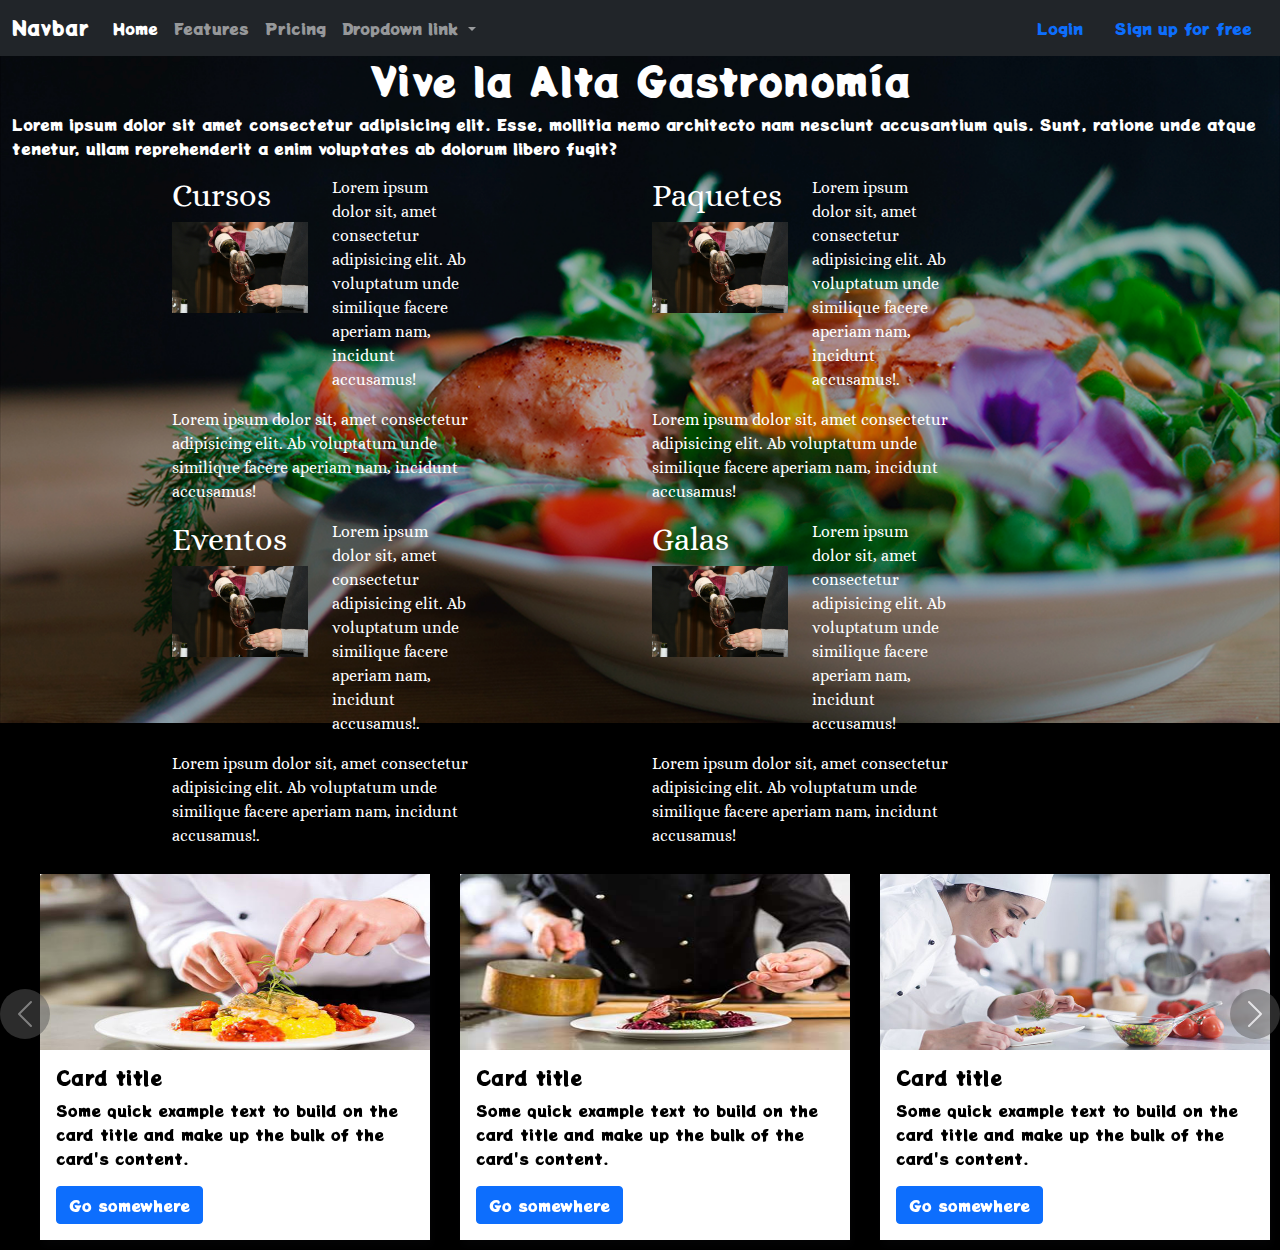
<file: index.html>
<!DOCTYPE html>
<html lang="en">

<head>
    <meta charset="UTF-8">
    <meta http-equiv="X-UA-Compatible" content="IE=edge">
    <meta name="viewport" content="width=device-width, initial-scale=1.0">
    <link rel="preconnect" href="https://fonts.gstatic.com" crossorigin>
    <link href="https://fonts.googleapis.com/css2?family=Potta+One&display=swap" rel="stylesheet">
    <link href="https://fonts.googleapis.com/css2?family=Alice" rel="stylesheet">
    <script src="https://smtpjs.com/v3/smtp.js"> </script>
    <link rel="stylesheet" href="css/bootstrap.min.css">
    <link rel="stylesheet" href="css/index_styles.css">
    <title>Alta Gastronomía</title>
</head>

<body>
    <nav class="navbar navbar-expand-lg navbar-dark bg-dark sticky-top">
        <div class="container-fluid">
            <a class="navbar-brand" href="#">Navbar</a>
            <button class="navbar-toggler" type="button" data-bs-toggle="collapse" data-bs-target="#navbarNavDropdown"
                aria-controls="navbarNavDropdown" aria-expanded="false" aria-label="Toggle navigation">
                <span class="navbar-toggler-icon"></span>
            </button>
            <div class="collapse navbar-collapse" id="navbarNavDropdown">
                <ul class="navbar-nav">
                    <li class="nav-item">
                        <a class="nav-link active" aria-current="page" href="#">Home</a>
                    </li>
                    <li class="nav-item">
                        <a class="nav-link" href="#">Features</a>
                    </li>
                    <li class="nav-item">
                        <a class="nav-link" href="#">Pricing</a>
                    </li>
                    <li class="nav-item dropdown">
                        <a class="nav-link dropdown-toggle" href="#" id="navbarDropdownMenuLink" role="button"
                            data-bs-toggle="dropdown" aria-expanded="false">
                            Dropdown link
                        </a>
                        <ul class="dropdown-menu" aria-labelledby="navbarDropdownMenuLink">
                            <li><a class="dropdown-item" href="#">Action</a></li>
                            <li><a class="dropdown-item" href="#">Another action</a></li>
                            <li><a class="dropdown-item" href="#">Something else here</a></li>
                        </ul>
                    </li>
                </ul>
            </div>
            <div class="d-flex align-items-center">
                <a class="nav-link" href="html/login.html">
                  Login
                </a>
                <a class="nav-link" href="html/registro.html">
                  Sign up for free
                </a>
              </div>
            </div>
        </div>
    </nav>
    <div class="container-fluid">
        <div class="eslogan">
            <h1 class="text-center">Vive la Alta Gastronomía</h1>
            <p>Lorem ipsum dolor sit amet consectetur adipisicing elit. Esse, mollitia nemo architecto nam nesciunt
                accusantium quis. Sunt, ratione unde atque tenetur, ullam reprehenderit a enim voluptates ab dolorum
                libero fugit?</p>
        </div>
        <div class="info">
            <div class="row">
                <div class="col-lg-6 col-sm-12 col-md-6 ">
                    <div class="row justify-content-center">
                        <div class="col-lg-3 col-sm-6 col-md-6 ">
                            <h2>Cursos</h2>
                            <img src="images/cataVino.jpg" width="100%">
                        </div>
                        <div class="col-lg-3 col-sm-6 col-md-6 ">
                            <p>Lorem ipsum dolor sit, amet consectetur adipisicing elit. Ab voluptatum unde similique
                                facere aperiam nam, incidunt accusamus!</p>
                        </div>
                    </div>
                    <div class="row justify-content-center">
                        <div class="col-lg-6 col-sm-6 col-md-12 ">
                            <p>Lorem ipsum dolor sit, amet consectetur adipisicing elit. Ab voluptatum unde similique
                                facere aperiam nam, incidunt accusamus!</p>
                        </div>
                    </div>
                </div>
                <div class="col-lg-6 col-sm-12 col-md-6">
                    <div class="row">
                        <div class="col-lg-3 col-sm-6 col-md-6 ">
                            <h2>Paquetes</h2>
                            <img src="images/cataVino.jpg" width="100%">
                        </div>
                        <div class="col-lg-3 col-sm-6 col-md-6 ">
                            <p>Lorem ipsum dolor sit, amet consectetur adipisicing elit. Ab voluptatum unde similique
                                facere aperiam nam, incidunt accusamus!.</p>
                        </div>
                    </div>
                    <div class="row">
                        <div class="col-lg-6 col-sm-6 col-md-12 ">
                            <p>Lorem ipsum dolor sit, amet consectetur adipisicing elit. Ab voluptatum unde similique
                                facere aperiam nam, incidunt accusamus!</p>
                        </div>
                    </div>
                </div>
            </div>
            <div class="row">
                <div class="col-lg-6 col-sm-12 col-md-6">
                    <div class="row justify-content-center">
                        <div class="col-lg-3 col-sm-6 col-md-6 ">
                            <h2>Eventos</h2>
                            <img src="images/cataVino.jpg" width="100%">
                        </div>
                        <div class="col-lg-3 col-sm-6 col-md-6">
                            <p>Lorem ipsum dolor sit, amet consectetur adipisicing elit. Ab voluptatum unde similique
                                facere aperiam nam, incidunt accusamus!.</p>
                        </div>
                    </div>
                    <div class="row justify-content-center">
                        <div class="col-lg-6 col-sm-6 col-md-12 ">
                            <p>Lorem ipsum dolor sit, amet consectetur adipisicing elit. Ab voluptatum unde similique
                                facere aperiam nam, incidunt accusamus!.</p>
                        </div>
                    </div>
                </div>
                <div class="col-lg-6 col-sm-12 col-md-6">
                    <div class="row">
                        <div class="col-lg-3 col-sm-6 col-md-6 ">
                            <h2>Galas</h2>
                            <img src="images/cataVino.jpg" width="100%">
                        </div>
                        <div class="col-lg-3 col-sm-6 col-md-6 ">
                            <p>Lorem ipsum dolor sit, amet consectetur adipisicing elit. Ab voluptatum unde similique
                                facere aperiam nam, incidunt accusamus!</p>
                        </div>
                    </div>
                    <div class="row">
                        <div class="col-lg-6 col-sm-6 col-md-12 ">
                            <p>Lorem ipsum dolor sit, amet consectetur adipisicing elit. Ab voluptatum unde similique
                                facere aperiam nam, incidunt accusamus!</p>
                        </div>
                    </div>
                </div>
            </div>
        </div>
    </div>
    <div id="myCarousel" class="carousel slide" data-bs-ride="carousel">
        <div class="carousel-inner">
            <div class="carousel-item active">
                <div class="cards-wrapper">
                    <div class="card">
                        <img src="images/curso-online-cocina-profesional_l_primaria_1.jpg" class="card-img-top" alt="...">
                        <div class="card-body">
                            <h5 class="card-title">Card title</h5>
                            <p class="card-text">Some quick example text to build on the card title and make up the
                                bulk of the card's content.</p>
                            <a href="#" class="btn btn-primary">Go somewhere</a>
                        </div>
                    </div>
                    <div class="card d-none d-md-block">
                        <img src="images/curso_de_cocina_dominicana_gratis_cursos_online.jpg" class="card-img-top" alt="...">
                        <div class="card-body">
                            <h5 class="card-title">Card title</h5>
                            <p class="card-text">Some quick example text to build on the card title and make up the
                                bulk of the card's content.</p>
                            <a href="#" class="btn btn-primary">Go somewhere</a>
                        </div>
                    </div>
                    <div class="card d-none d-md-block">
                        <img src="images/fotolia_65080912_subscription_xxl-1558514421.jpg" class="card-img-top" alt="...">
                        <div class="card-body">
                            <h5 class="card-title">Card title</h5>
                            <p class="card-text">Some quick example text to build on the card title and make up the
                                bulk of the card's content.</p>
                            <a href="#" class="btn btn-primary">Go somewhere</a>
                        </div>
                    </div>
                </div>
            </div>
            <div class="carousel-item">
                <div class="cards-wrapper">
                    <div class="card">
                        <img src="images/curso-online-cocina-profesional_l_primaria_1.jpg" class="card-img-top" alt="...">
                        <div class="card-body">
                            <h5 class="card-title">Card title</h5>
                            <p class="card-text">Some quick example text to build on the card title and make up the
                                bulk of the card's content.</p>
                            <a href="#" class="btn btn-primary">Go somewhere</a>
                        </div>
                    </div>
                    <div class="card d-none d-md-block">
                        <img src="images/curso_de_cocina_dominicana_gratis_cursos_online.jpg" class="card-img-top" alt="...">
                        <div class="card-body">
                            <h5 class="card-title">Card title</h5>
                            <p class="card-text">Some quick example text to build on the card title and make up the
                                bulk of the card's content.</p>
                            <a href="#" class="btn btn-primary">Go somewhere</a>
                        </div>
                    </div>
                    <div class="card d-none d-md-block">
                        <img src="images/fotolia_65080912_subscription_xxl-1558514421.jpg" class="card-img-top" alt="...">
                        <div class="card-body">
                            <h5 class="card-title">Card title</h5>
                            <p class="card-text">Some quick example text to build on the card title and make up the
                                bulk of the card's content.</p>
                            <a href="#" class="btn btn-primary">Go somewhere</a>
                        </div>
                    </div>
                </div>
            </div>
            <div class="carousel-item">
                <div class="cards-wrapper">
                    <div class="card">
                        <img src="images/curso-online-cocina-profesional_l_primaria_1.jpg" class="card-img-top" alt="...">
                        <div class="card-body">
                            <h5 class="card-title">Card title</h5>
                            <p class="card-text">Some quick example text to build on the card title and make up the
                                bulk of the card's content.</p>
                            <a href="#" class="btn btn-primary">Go somewhere</a>
                        </div>
                    </div>
                    <div class="card d-none d-md-block">
                        <img src="images/curso_de_cocina_dominicana_gratis_cursos_online.jpg" class="card-img-top" alt="...">
                        <div class="card-body">
                            <h5 class="card-title">Card title</h5>
                            <p class="card-text">Some quick example text to build on the card title and make up the
                                bulk of the card's content.</p>
                            <a href="#" class="btn btn-primary">Go somewhere</a>
                        </div>
                    </div>
                    <div class="card d-none d-md-block">
                        <img src="images/fotolia_65080912_subscription_xxl-1558514421.jpg" class="card-img-top" alt="...">
                        <div class="card-body">
                            <h5 class="card-title">Card title</h5>
                            <p class="card-text">Some quick example text to build on the card title and make up the
                                bulk of the card's content.</p>
                            <a href="#" class="btn btn-primary">Go somewhere</a>
                        </div>
                    </div>
                </div>
            </div>
        </div>
        <button class="carousel-control-prev" type="button" data-bs-target="#myCarousel" data-bs-slide="prev">
            <span class="carousel-control-prev-icon" aria-hidden="true"></span>
            <span class="visually-hidden">Previous</span>
        </button>
        <button class="carousel-control-next" type="button" data-bs-target="#myCarousel" data-bs-slide="next">
            <span class="carousel-control-next-icon" aria-hidden="true"></span>
            <span class="visually-hidden">Next</span>
        </button>
    </div>

    <script src="js/bootstrap.min.js"></script>
</body>

</html>
</file>
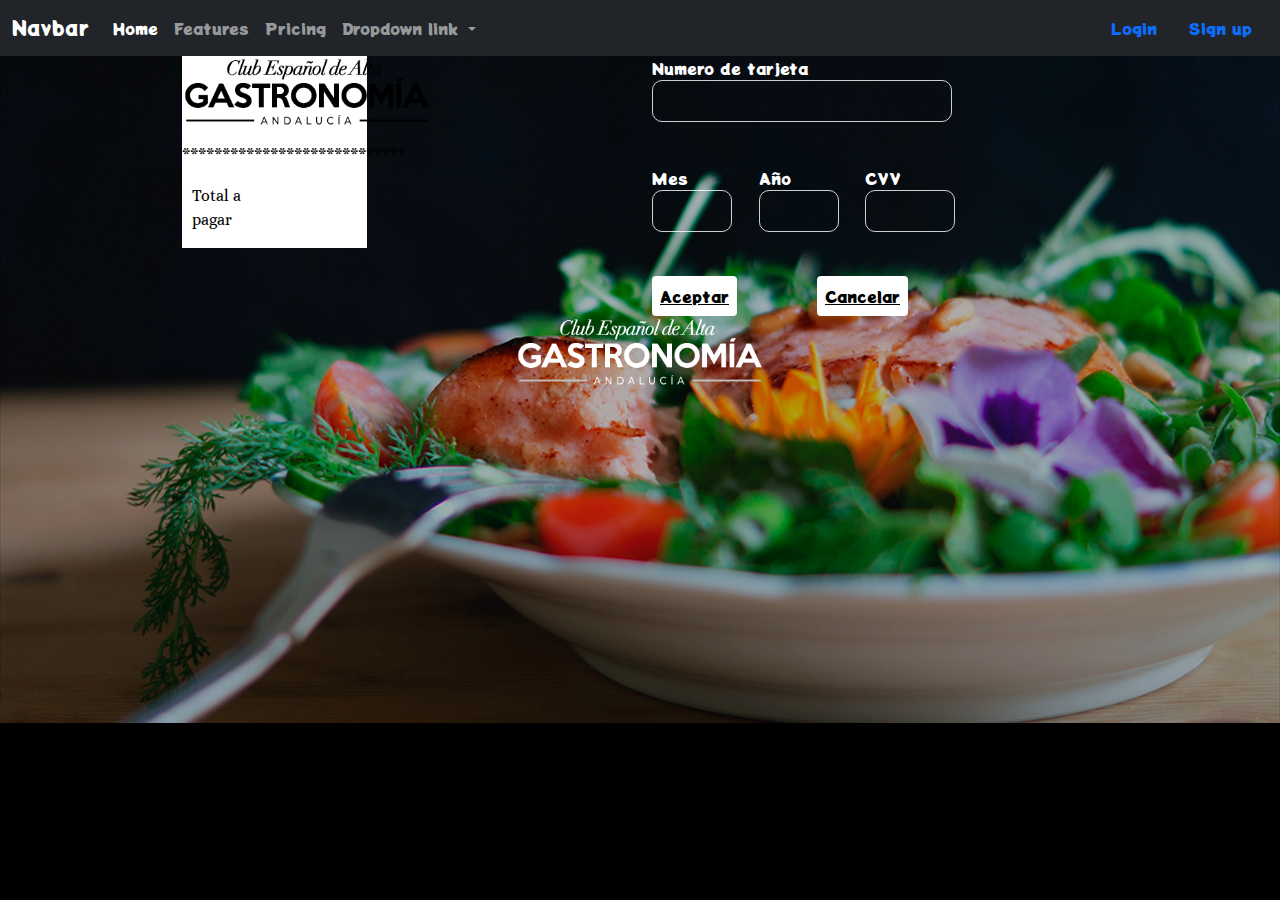
<file: html/compra.html>
<!DOCTYPE html>
<html lang="es">

<head>
    <meta charset="UTF-8">
    <meta http-equiv="X-UA-Compatible" content="IE=edge">
    <meta name="viewport" content="width=device-width, initial-scale=1.0">
    <link rel="preconnect" href="https://fonts.gstatic.com" crossorigin>
    <link href="https://fonts.googleapis.com/css2?family=Potta+One&display=swap" rel="stylesheet">
    <link href="https://fonts.googleapis.com/css2?family=Alice" rel="stylesheet">
    <link href="https://fonts.googleapis.com/css2?family=Patua+One" rel="stylesheet">
    <link rel="stylesheet" href="../css/bootstrap.min.css">
    <link rel="stylesheet" href="../css/compra_styles.css">
    <title>Compra</title>
</head>

<body>
    <nav class="navbar navbar-expand-lg navbar-dark bg-dark sticky-top">
        <div class="container-fluid">
            <a class="navbar-brand" href="#">Navbar</a>
            <button class="navbar-toggler" type="button" data-bs-toggle="collapse" data-bs-target="#navbarNavDropdown"
                aria-controls="navbarNavDropdown" aria-expanded="false" aria-label="Toggle navigation">
                <span class="navbar-toggler-icon"></span>
            </button>
            <div class="collapse navbar-collapse" id="navbarNavDropdown">
                <ul class="navbar-nav">
                    <li class="nav-item">
                        <a class="nav-link active" aria-current="page" href="#">Home</a>
                    </li>
                    <li class="nav-item">
                        <a class="nav-link" href="#">Features</a>
                    </li>
                    <li class="nav-item">
                        <a class="nav-link" href="#">Pricing</a>
                    </li>
                    <li class="nav-item dropdown">
                        <a class="nav-link dropdown-toggle" href="#" id="navbarDropdownMenuLink" role="button"
                            data-bs-toggle="dropdown" aria-expanded="false"> Dropdown link </a>
                        <ul class="dropdown-menu" aria-labelledby="navbarDropdownMenuLink">
                            <li><a class="dropdown-item" href="#">Action</a></li>
                            <li><a class="dropdown-item" href="#">Another action</a></li>
                            <li><a class="dropdown-item" href="#">Something else here</a></li>
                        </ul>
                    </li>
                </ul>
            </div>
            <div class="d-flex align-items-center">
                <a class="nav-link" href="login.html">
                    Login
                </a>
                <a class="nav-link" href="registro.html">Sign up</a>
            </div>
        </div>
        </div>
    </nav>
    <div class="container-fluid">
        <div class="row d-flex justify-content-center">
            <div class="col-6">
                <div class="ticket">
                    <div class="imagen">
                        <img src="../images/logoNegro.png">
                    </div>
                    <div class="row">
                        <div class="col-4">
                            <p class="p producto"></p>
                        </div>
                        <div class="col-4">
                            <p class="p cantidad"></p>
                        </div>
                        <div class="col-4">
                            <p class="p precioUnidad"></p>
                        </div>
                </div>
                <p class="asteriscos">****************************</p>
                <div class="row">
                    <div class="col-5">
                        <p class="p ">Total a pagar</p>
                    </div>
                    <div class="col-3">
                    </div>
                    <div class="col-4">
                        <p class="p total"></p>
                    </div>
                </div>
                </div>
            </div>
            <div class="col-6">
                <form class="fomaPago">
                    <label>Numero de tarjeta</label><br>
                    <input type="text" class="tarjeta form-control" id="tarjeta" maxlength="19"><br>
                    <label class="errorTarjeta">Formato no válido</label>
                    <div class="row">
                        <div class="col-2">
                            <label>Mes</label>
                            <input class="mes form-control" id="mes" type="text">
                            <label class="errorMes">Formáto inválido</label>
                        </div>
                        <div class="col-2">
                            <label>Año</label>
                            <input class="anio form-control" id="anio" type="text">
                            <label class="errorAnio">Formáto inválido</label>
                        </div>
                        <div class="col-2">
                            <label>CVV</label>
                            <input class="cvv form-control" id="cvv" type="text"><br>
                            <label class="errorCVV">Formáto inválido</label>
                        </div>
                    </div>
                    <div class="social d-flex text-center">
                                    <a class="aceptar btn-primary px-2 py-2 mr-md-1 rounded"> Aceptar</a>
                                    <a href="registro.html" class="cancelar btn-primary px-2 py-2 ml-md-1 rounded"> Cancelar</a>
                                </div>
                </form>
            </div>
        </div>
    </div>
    <footer>
        <div class="footer">
            <img src="../images/logo.png" class="logo">
        </div>
    </footer>
    <script src="../js/compra.js"></script>
    <script src="../js/bootstrap.min.js"></script>
</body>

</html>
</file>
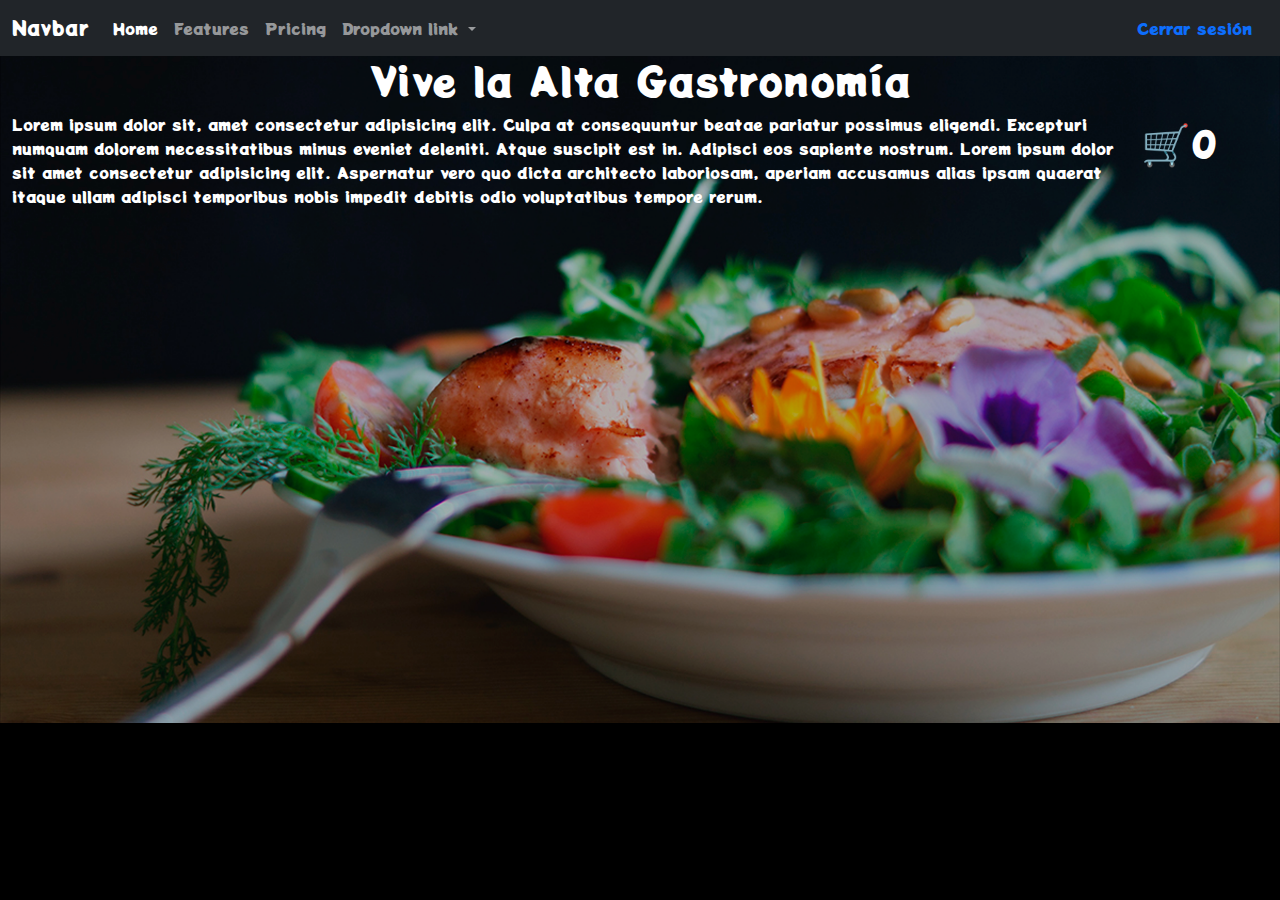
<file: html/cuenta.html>
<!DOCTYPE html>
<html lang="es">

<head>
    <meta charset="UTF-8">
    <meta http-equiv="X-UA-Compatible" content="IE=edge">
    <meta name="viewport" content="width=device-width, initial-scale=1.0">
    <link rel="preconnect" href="https://fonts.gstatic.com" crossorigin>
    <link href="https://fonts.googleapis.com/css2?family=Potta+One&display=swap" rel="stylesheet">
    <link href="https://fonts.googleapis.com/css2?family=Alice" rel="stylesheet">
    <script src="https://smtpjs.com/v3/smtp.js"> </script>
    <link rel="stylesheet" href="../css/bootstrap.min.css">
    <link rel="stylesheet" href="../css/cuenta_styles.css">
    <title>Perfil</title>
</head>

<body>
    <nav class="navbar navbar-expand-lg navbar-dark bg-dark sticky-top">
        <div class="container-fluid">
            <a class="navbar-brand" href="#">Navbar</a>
            <button class="navbar-toggler" type="button" data-bs-toggle="collapse" data-bs-target="#navbarNavDropdown"
                aria-controls="navbarNavDropdown" aria-expanded="false" aria-label="Toggle navigation">
                <span class="navbar-toggler-icon"></span>
            </button>
            <div class="collapse navbar-collapse" id="navbarNavDropdown">
                <ul class="navbar-nav">
                    <li class="nav-item">
                        <a class="nav-link active" aria-current="page" href="#">Home</a>
                    </li>
                    <li class="nav-item">
                        <a class="nav-link" href="#">Features</a>
                    </li>
                    <li class="nav-item">
                        <a class="nav-link" href="#">Pricing</a>
                    </li>
                    <li class="nav-item dropdown">
                        <a class="nav-link dropdown-toggle" href="#" id="navbarDropdownMenuLink" role="button"
                            data-bs-toggle="dropdown" aria-expanded="false">
                            Dropdown link
                        </a>
                        <ul class="dropdown-menu" aria-labelledby="navbarDropdownMenuLink">
                            <li><a class="dropdown-item" href="#">Action</a></li>
                            <li><a class="dropdown-item" href="#">Another action</a></li>
                            <li><a class="dropdown-item" href="#">Something else here</a></li>
                        </ul>
                    </li>
                </ul>
            </div>
            <div class="d-flex align-items-center">
                <a class="nav-link" href="login.html">
                    Cerrar sesión
                </a>
            </div>
        </div>
        </div>
    </nav>
    <div class="container-fluid">
        <h1 class="text-center">Vive la Alta Gastronomía</h1>
        <div class="carritoBtn " id="contadorCarrito" data-bs-toggle="modal" data-bs-target="#exampleModal">
            🛒0</div>
        <h1 class="bienvenida"></h1>
        <div class="eslogan">
            <p>Lorem ipsum dolor sit, amet consectetur adipisicing elit. Culpa at consequuntur beatae pariatur possimus
                eligendi. Excepturi numquam dolorem necessitatibus minus eveniet deleniti. Atque suscipit est in.
                Adipisci eos sapiente nostrum. Lorem ipsum dolor sit amet consectetur adipisicing elit. Aspernatur vero
                quo dicta architecto laboriosam, aperiam accusamus alias ipsam quaerat itaque ullam adipisci temporibus
                nobis impedit debitis odio voluptatibus tempore rerum.</p>
        </div>
       
        <div class="info">  </div>
        <div class="modal fade" id="exampleModal" tabindex="-1" aria-labelledby="exampleModalLabel" aria-hidden="true">
            <div class="modal-dialog">
                <div class="modal-content">
                    <div class="modal-header">
                        <h5 class="modal-title" id="exampleModalLabel">Modal title</h5>
                        <button type="button" class="cerrar btn btn-secondary" data-bs-dismiss="modal">Cerrar</button>
                    </div>
                    <div class="contenido modal-body"></div>
                    <p class="total"></p>
                    <div class="modal-footer">
                        <div  class="vaciar btn btn-danger" data-bs-dismiss="modal">Vaciar carrito</div>
                        <a href="facturacion.html" class="pagar btn btn-primary">Realizar comprar</a>
                    </div>
                </div>
            </div>
        </div>
    </div>
    <script src="../js/cursos.js"></script>
    <script src="../js/cuenta.js"></script>
    <script src="../js/bootstrap.min.js"></script>
</body>

</html>
</file>
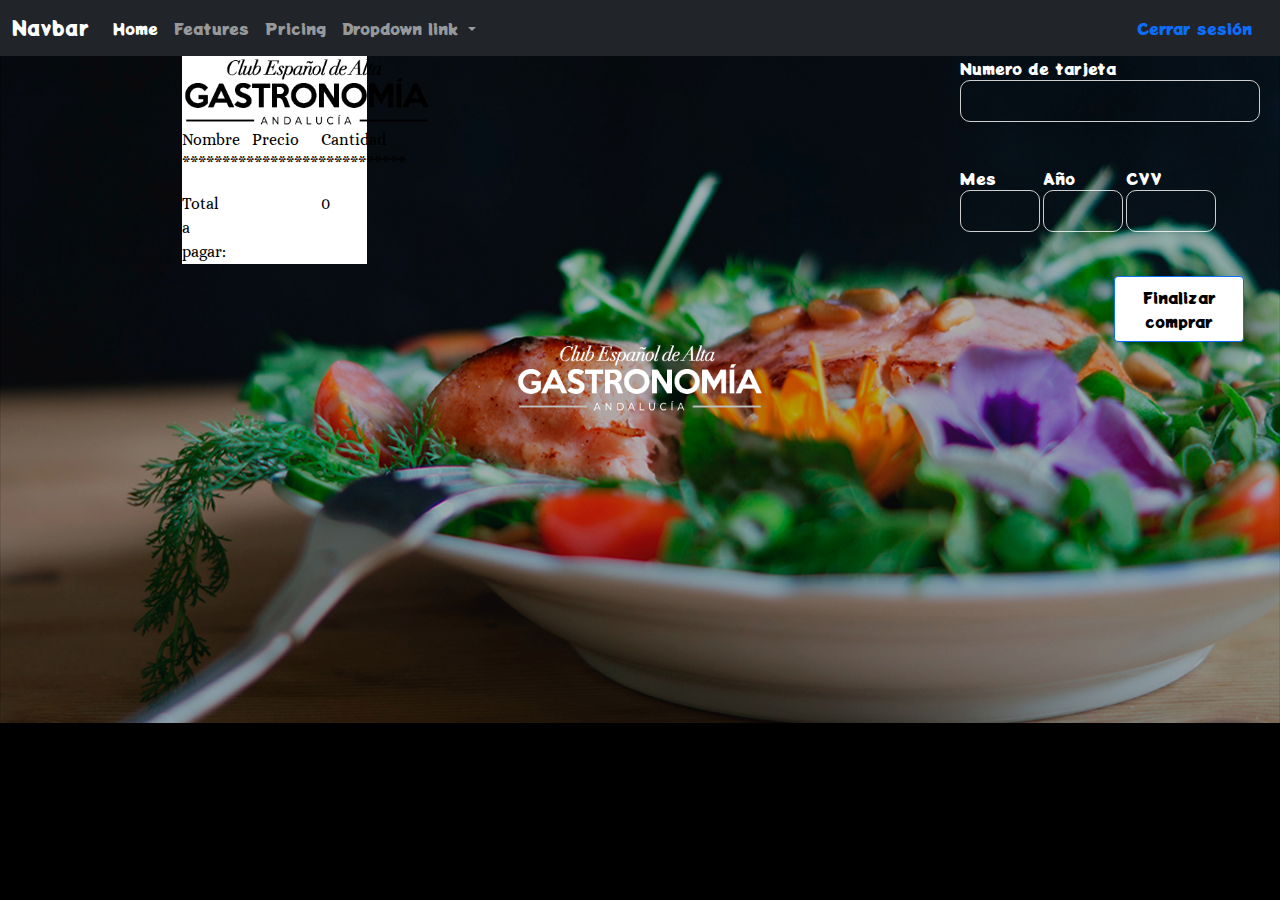
<file: html/facturacion.html>
<!DOCTYPE html>
<html lang="es">

<head>
    <meta charset="UTF-8">
    <meta http-equiv="X-UA-Compatible" content="IE=edge">
    <meta name="viewport" content="width=device-width, initial-scale=1.0">
    <link rel="preconnect" href="https://fonts.gstatic.com" crossorigin>
    <link href="https://fonts.googleapis.com/css2?family=Potta+One&display=swap" rel="stylesheet">
    <link href="https://fonts.googleapis.com/css2?family=Alice" rel="stylesheet">
    <link href="https://fonts.googleapis.com/css2?family=Patua+One" rel="stylesheet">
    <link rel="stylesheet" href="../css/bootstrap.min.css">
    <link rel="stylesheet" href="../css/facturacion_styles.css">
    <title>Facturación</title>
</head>

<body>
    <nav class="navbar navbar-expand-lg navbar-dark bg-dark sticky-top">
        <div class="container-fluid">
            <a class="navbar-brand" href="#">Navbar</a>
            <button class="navbar-toggler" type="button" data-bs-toggle="collapse" data-bs-target="#navbarNavDropdown"
                aria-controls="navbarNavDropdown" aria-expanded="false" aria-label="Toggle navigation">
                <span class="navbar-toggler-icon"></span>
            </button>
            <div class="collapse navbar-collapse" id="navbarNavDropdown">
                <ul class="navbar-nav">
                    <li class="nav-item">
                        <a class="nav-link active" aria-current="page" href="#">Home</a>
                    </li>
                    <li class="nav-item">
                        <a class="nav-link" href="#">Features</a>
                    </li>
                    <li class="nav-item">
                        <a class="nav-link" href="#">Pricing</a>
                    </li>
                    <li class="nav-item dropdown">
                        <a class="nav-link dropdown-toggle" href="#" id="navbarDropdownMenuLink" role="button"
                            data-bs-toggle="dropdown" aria-expanded="false"> Dropdown link </a>
                        <ul class="dropdown-menu" aria-labelledby="navbarDropdownMenuLink">
                            <li><a class="dropdown-item" href="#">Action</a></li>
                            <li><a class="dropdown-item" href="#">Another action</a></li>
                            <li><a class="dropdown-item" href="#">Something else here</a></li>
                        </ul>
                    </li>
                </ul>
            </div>
            <div class="d-flex align-items-center">
                <a class="nav-link" href="login.html">
                    Cerrar sesión
                </a>
            </div>
        </div>
        </div>
    </nav>
    <div class="container-fluid">
        <div class="row d-flex justify-content-center">
            <div class="col-6">
                <div class="ticket">
                    <div class="imagen">
                        <img src="../images/logoNegro.png">
                    </div>
                    <div class="factura">
                        <div class="row">
                            <div class="col-4">Nombre</div>
                            <div class="col-4">Precio</div>
                            <div class="col-4">Cantidad</div>
                        </div>
                    </div>
                </div>
            </div>
            <div class="col-6">
                <div class="pago">
                <form class="fomaPago">
                    <label>Numero de tarjeta</label><br>
                    <input type="text" class="tarjeta form-control" id="tarjeta" maxlength="19"><br>
                    <div class="row">
                        <div class="col-3">
                            <label>Mes</label>
                            <input class="mes form-control" id="mes" type="text">
                        </div>
                        <div class="col-3">
                            <label>Año</label>
                            <input class="anio form-control" id="anio" type="text">
                        </div>
                        <div class="col-3">
                            <label>CVV</label>
                            <input class="cvv form-control" id="cvv" type="text"><br>
                        </div>
                        <div class="row">
                            <div class="col-6"></div>
                            <div class="col-6">
                                <a href="ticket.html" class="finalizar btn btn-primary px-2 py-2 mr-md-1 rounded" id="finalizar">Finalizar comprar</a>
                            </div>
                        </div>
                </form>
            </div>
        </div>
            </div>
        </div>
    </div>
    <footer>
        <div class="footer">
            <img src="../images/logo.png" class="logo">
        </div>
    </footer>
    <script src="../js/facturacion.js"></script>
    <script src="../js/bootstrap.min.js"></script>
</body>

</html>
</file>
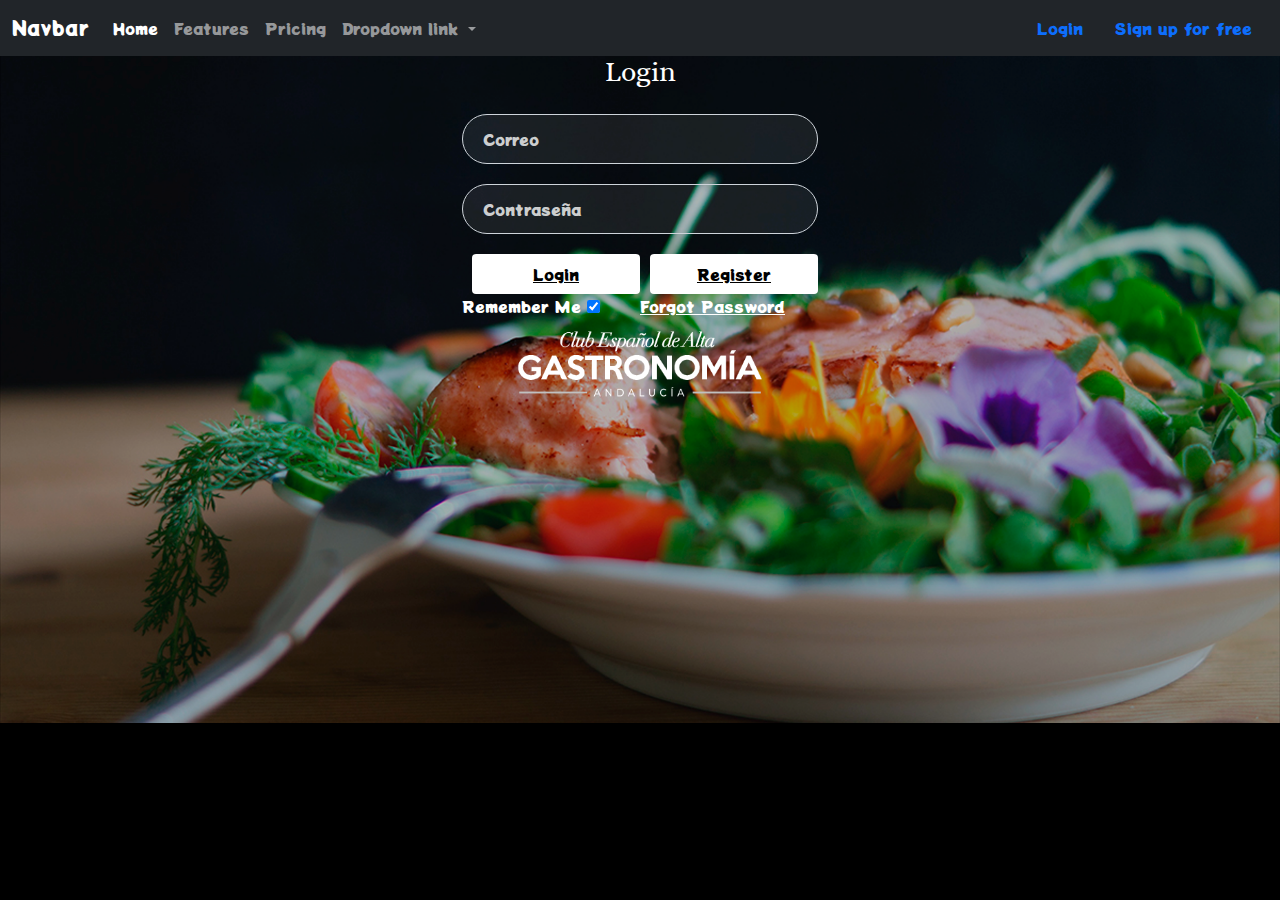
<file: html/login.html>
<!DOCTYPE html>
<html lang="es">

<head>
    <meta charset="UTF-8">
    <meta http-equiv="X-UA-Compatible" content="IE=edge">
    <meta name="viewport" content="width=device-width, initial-scale=1.0">
    <link rel="preconnect" href="https://fonts.gstatic.com" crossorigin>
    <link href="https://fonts.googleapis.com/css2?family=Potta+One&display=swap" rel="stylesheet">
    <link href="https://fonts.googleapis.com/css2?family=Alice" rel="stylesheet">
    <link rel="stylesheet" href="../css/bootstrap.min.css">
    <link rel="stylesheet" href="../css/login_styles.css">
    <title>Inicio de sesión</title>
</head>

<body>
    <nav class="navbar navbar-expand-lg navbar-dark bg-dark sticky-top">
        <div class="container-fluid">
            <a class="navbar-brand" href="#">Navbar</a>
            <button class="navbar-toggler" type="button" data-bs-toggle="collapse" data-bs-target="#navbarNavDropdown"
                aria-controls="navbarNavDropdown" aria-expanded="false" aria-label="Toggle navigation">
                <span class="navbar-toggler-icon"></span>
            </button>
            <div class="collapse navbar-collapse" id="navbarNavDropdown">
                <ul class="navbar-nav">
                    <li class="nav-item">
                        <a class="nav-link active" aria-current="page" href="#">Home</a>
                    </li>
                    <li class="nav-item">
                        <a class="nav-link" href="#">Features</a>
                    </li>
                    <li class="nav-item">
                        <a class="nav-link" href="#">Pricing</a>
                    </li>
                    <li class="nav-item dropdown">
                        <a class="nav-link dropdown-toggle" href="#" id="navbarDropdownMenuLink" role="button"
                            data-bs-toggle="dropdown" aria-expanded="false">
                            Dropdown link
                        </a>
                        <ul class="dropdown-menu" aria-labelledby="navbarDropdownMenuLink">
                            <li><a class="dropdown-item" href="#">Action</a></li>
                            <li><a class="dropdown-item" href="#">Another action</a></li>
                            <li><a class="dropdown-item" href="#">Something else here</a></li>
                        </ul>
                    </li>
                </ul>
            </div>
            <div class="d-flex align-items-center">
                <a class="nav-link" href="login.html">
                    Login
                </a>
                <a class="nav-link" href="registro.html">
                    Sign up for free
                </a>
            </div>
        </div>
        </div>
    </nav>
    <div class="container-fluid">
        <div class="ftco-section">
            <div class="container">
                <div class="row justify-content-center">
                    <div class="col-md-6 col-lg-4">
                        <div class="login-wrap p-0">
                            <h3 class="mb-4 text-center">Login</h3>
                            <form action="#" class="signin-form">
                                <div class="form-group">
                                    <input type="text" class="correo form-control" placeholder="Correo" required>
                                </div>
                                <div class="form-group">
                                    <input id="password-field" type="password" class="password form-control"
                                        placeholder="Contraseña" required>
                                    <span toggle="#password-field"
                                        class="fa fa-fw fa-eye field-icon toggle-password"></span>
                                </div>
                                <label class="cuentaNoExist">No hay ninguna cuenta con ese correo</label>
                                <label class="errSesion">Correo o contraseña incorecta</label>
                                <div class="social d-flex text-center">
                                    <a  class="login btn-primary px-2 py-2 mr-md-1 rounded"> Login</a>
                                    <a href="registro.html" class="btn-primary px-2 py-2 ml-md-1 rounded"> Register</a>
                                </div>
                                <div class="rmfp form-group d-md-flex">
                                    <div class="w-50">
                                        <label class="checkbox-wrap checkbox-primary">Remember Me
                                            <input type="checkbox" checked>
                                            <span class="checkmark"></span>
                                        </label>
                                    </div>
                                    <div class="w-50 text-md-right">
                                        <a class="fpass" href="#">Forgot Password</a>
                                    </div>
                                </div>
                            </form>
                        </div>
                    </div>
                </div>
            </div>
        </div>
    </div>
    <footer>
        <div class="footer">
            <img src="../images/logo.png" class="logo">
        </div>
    </footer>
    <script src="../js/login.js"></script>
    <script src="../js/bootstrap.min.js"></script>
</body>

</html>
</file>
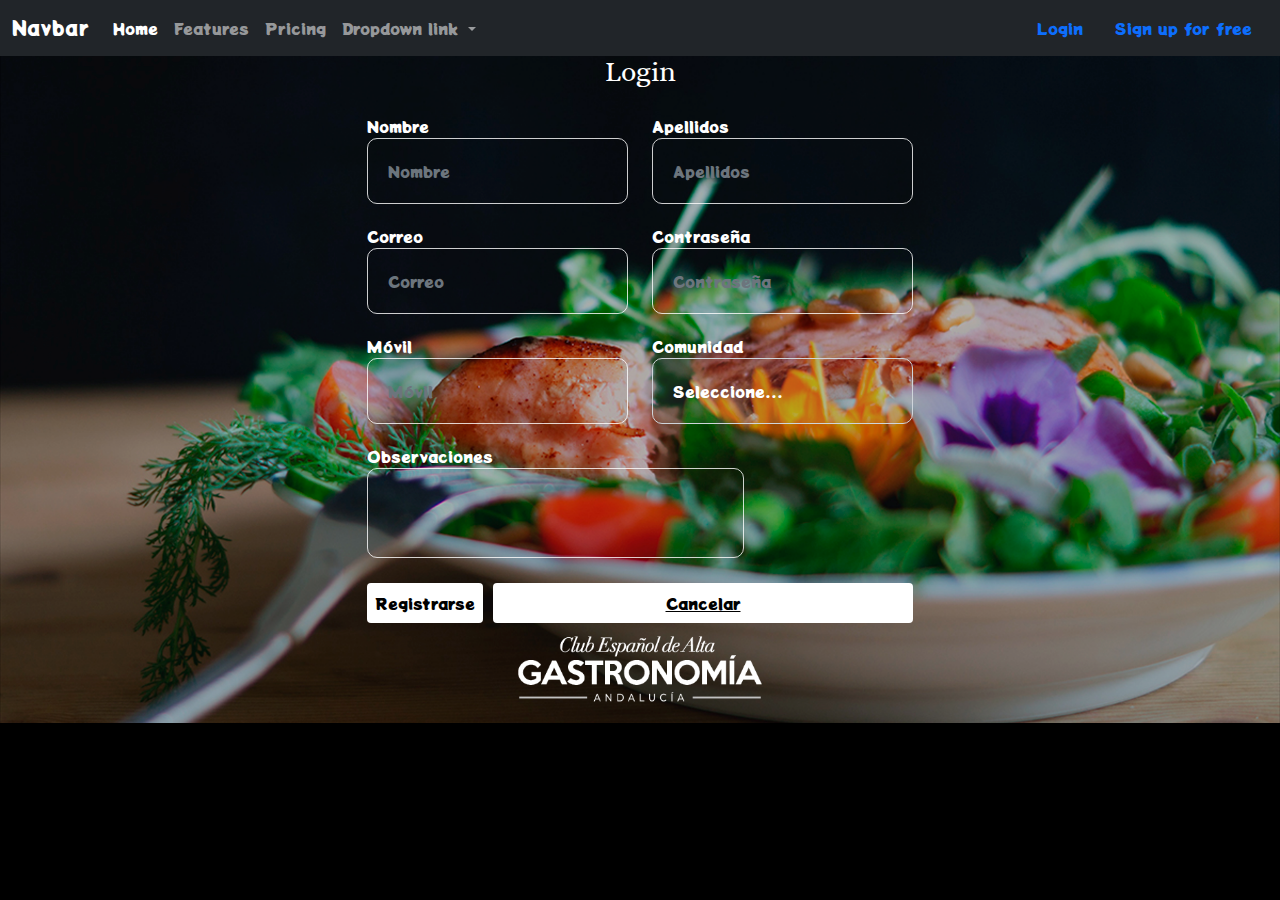
<file: html/registro.html>
<!DOCTYPE html>
<html lang="es">

<head>
    <meta charset="UTF-8">
    <meta http-equiv="X-UA-Compatible" content="IE=edge">
    <meta name="viewport" content="width=device-width, initial-scale=1.0">
    <link rel="preconnect" href="https://fonts.gstatic.com" crossorigin>
    <link href="https://fonts.googleapis.com/css2?family=Potta+One&display=swap" rel="stylesheet">
    <link href="https://fonts.googleapis.com/css2?family=Alice" rel="stylesheet">
    <link rel="stylesheet" href="../css/bootstrap.min.css">
    <link rel="stylesheet" href="../css/registro_styles.css">
    <title>Registro</title>
</head>

<body>
    <nav class="navbar navbar-expand-lg navbar-dark bg-dark sticky-top">
        <div class="container-fluid">
            <a class="navbar-brand" href="#">Navbar</a>
            <button class="navbar-toggler" type="button" data-bs-toggle="collapse" data-bs-target="#navbarNavDropdown"
                aria-controls="navbarNavDropdown" aria-expanded="false" aria-label="Toggle navigation">
                <span class="navbar-toggler-icon"></span>
            </button>
            <div class="collapse navbar-collapse" id="navbarNavDropdown">
                <ul class="navbar-nav">
                    <li class="nav-item">
                        <a class="nav-link active" aria-current="page" href="#">Home</a>
                    </li>
                    <li class="nav-item">
                        <a class="nav-link" href="#">Features</a>
                    </li>
                    <li class="nav-item">
                        <a class="nav-link" href="#">Pricing</a>
                    </li>
                    <li class="nav-item dropdown">
                        <a class="nav-link dropdown-toggle" href="#" id="navbarDropdownMenuLink" role="button"
                            data-bs-toggle="dropdown" aria-expanded="false">
                            Dropdown link
                        </a>
                        <ul class="dropdown-menu" aria-labelledby="navbarDropdownMenuLink">
                            <li><a class="dropdown-item" href="#">Action</a></li>
                            <li><a class="dropdown-item" href="#">Another action</a></li>
                            <li><a class="dropdown-item" href="#">Something else here</a></li>
                        </ul>
                    </li>
                </ul>
            </div>
            <div class="d-flex align-items-center">
                <a class="nav-link" href="login.html">
                    Login
                </a>
                <a class="nav-link" href="registro.html">
                    Sign up for free
                </a>
            </div>
        </div>
        </div>
    </nav>
    <div class="container-fluid">
        <div class="ftco-section">
            <div class="container">
                <div class="row justify-content-center">
                    <div class="col-6">
                        <div class="login-wrap p-0">
                            <h3 class="mb-4 text-center">Login</h3>
                            <form action="#" class="signin-form needs-validation">
                                <div class="form-group">
                                    <div class="row">
                                        <div class="col-6">
                                            <label>Nombre</label>
                                            <input class="form-control nombre" placeholder="Nombre">
                                            <label class="errorNombre">Por favor, introduzca solo letras.</label>
                                        </div>
                                        <div class="col-6">
                                            <label>Apellidos</label>
                                            <input class="form-control apellidos" placeholder="Apellidos">
                                            <label class="errorApellidos">Por favor, introduzca solo letras.</label>
                                        </div>
                                    </div>
                                    <div class="row">
                                        <div class="col-6">
                                            <label>Correo</label>
                                            <input class="form-control correo" placeholder="Correo">
                                            <label class="errorCorreo">Por favor, introduzca un correo válido.</label>
                                        </div>
                                        <div class="col-6">
                                            <label>Contraseña</label>
                                            <input class="form-control password" placeholder="Contraseña"
                                                type="password">
                                            <label class="errorCon">Por favor, introduzca una contraseña que tenga
                                                al menos 8 acartéres, una mayúscula, un número y un carácter
                                                especial.</label>
                                        </div>
                                    </div>
                                    <div class="row">
                                        <div class="col-6">
                                            <label>Móvil</label>
                                            <input class="form-control movil" placeholder="Móvil" maxlength="12">
                                            <label class="errorMovil">Por favor, introduzca el número de alguna de las sigueintes maneras: 666 666 666, 666 66 66 66 o 666666666.</label>
                                        </div>
                                        <div class="col-6">
                                            <label>Comunidad</label>
                                            <select id="comunidad" class="comunidad form-select" name="comunidad">
                                                <option selected disabled value="">Seleccione...</option>
                                                <option class="opciones" value="Andalucía">Andalucía</option>
                                                <option class="opciones" value="Madrid">Madrid</option>
                                                <option class="opciones" value="Valencia">Valencia</option>
                                                <option class="opciones" value="Castilla">Castilla</option>
                                                <option class="opciones" value="Aragón">Aragón</option>
                                            </select>
                                        </div>
                                    </div>
                                    <div class="row">
                                        <div class="col-lg-12 col-sm-6 col-md-12">
                                            <label>Observaciones</label><br>
                                    <textarea type="text" name="observaciones"></textarea><br>
                                        </div>
                                    </div>
                                </div>
                                <div class="social d-flex text-center">
                                    <div class="btn-primary px-2 py-2 mr-md-1 rounded" id="registrarse">
                                        Registrarse</div>
                                    <a href="login.html" class="btn-primary px-2 py-2 ml-md-1 rounded"> Cancelar</a>
                                </div>
                        </div>
                        </form>
                    </div>
                </div>
            </div>
        </div>
    </div>
    </div>
    <footer>
        <div class="footer">
            <img src="../images/logo.png" class="logo">
        </div>
    </footer>
    <script src="../js/registro.js"></script>
    <script src="../js/bootstrap.min.js"></script>
</body>

</html>
</file>
<file: css/index_styles.css>
body {
    background-image: url(../images/fondo.png);
    background-repeat: no-repeat;
    background-size: 100%;
    background-color: black;
    font-family: "Potta One", cursive;
    color: #fff;
}

.eslogan {
    font-family: "Potta One", cursive;
    color: #fff;
}

.info {
    font-family: 'Alice';
    color: #fff;
}

.cards-wrapper {
    display: flex;
    justify-content: center;
}

.card img {
    max-width: 100%;
    max-height: 100%;
}

.card {
    width: 500px;
    margin-left: 30px;
    box-shadow: 2px 6px 8px 0 rgba(22, 22, 26, 0.18);
    border: none;
    border-radius: 0;
}

.carousel-inner {
    padding: 10px;
}

.carousel-control-prev,.carousel-control-next{
    background-color: #585858;
    width: 50px;
    height: 50px;
    border-radius: 50%;
    transform: translateY(250%);
}

@media (min-width: 768px) {
    .card img {
        height: 11em;
    }
}
.card-title{
    color:black;
}
.card-text{
    color:black;
}
</file>
<file: css/compra_styles.css>
body {
    background-image: url(../images/fondo.png);
    background-repeat: no-repeat;
    background-size: 100%;
    background-color: black;
    font-family: "Potta One", cursive;
    color: #fff;
}
.logo{
    display: block;
    margin:auto;
}
.ticket{
    display:block;
    margin-left: 170px;
    background-color: #fff;
    float: left;
    width: 30%;
    color:#000;
    font-family: 'Alice';
}
.imagen img{
    display:block;
    margin: auto;
}
.asteriscos{
    text-align: center;
}
.p{
    margin-left:10px;
}
.pago{
    float: right;
    display:flex;
    width: 50%;
}
.form-control {
    height: 50px;
    background: transparent;
    border: solid 1px rgba(255, 255, 255, 0.8) ;
    color:rgba(255, 255, 255, 0.8) ;
    border-radius: 10px;
    padding: 20px;
    margin-bottom: 20px;
}
label{
    color:#fff
}
.form-select{
    height: 50px;
    background: rgba(255, 255, 255, 0.08);
    border-radius: 10px;
    padding: 20px;
    margin-bottom: 20px;
    color: #fff !important;
}

.btn-primary{
    background: #fff;
  color: #000 !important;

}
.social .btn-primary:hover{
    background: #a6ddff;
    color: #008575 !important;
  }
  .tarjeta{
    width: 300px;
    height: 25px;
}
.mes{
    width: 80px;
    height: 20px;
    margin-right: 5px;
}
.anio{
    width: 80px;
    height: 20px;
    margin-right: 5px;
}
.cvv{
    width: 90px;
    height: 20px;
    margin-right: 5px;
}
.cancelar{
    margin-left: 80px;
}
.errorMes{
    display:none;
}
.errorMes.active{
    display:flex;
    color:red;
}
.errorAnio{
    display:none;
}
.errorAnio.active{
    display:flex;
    color:red;
}
.tarjeta.incorrecto{
    border:solid 2px red;
    background-color: lightcoral;
    background-image: url("../images/wrong.png");
    background-repeat: no-repeat;
    background-position: right;
}
.tarjeta.correcto{
    border:solid 2px green;
    background-color: lightgreen;
    background-image: url("../images/correct.png");
    background-repeat: no-repeat;
    background-position: right;
}
.errorTarjeta{
    display:none;
}
.errorTarjeta.active{
    display:flex;
    color:red;
}
.tarjeta.incorrecto{
    border:solid 2px red;
    background-color: lightcoral;
    background-image: url("../images/wrong.png");
    background-repeat: no-repeat;
    background-position: right;
}
.tarjeta.correcto{
    border:solid 2px green;
    background-color: lightgreen;
    background-image: url("../images/correct.png");
    background-repeat: no-repeat;
    background-position: right;
}
.errorTarjeta{
    display:none;
}
.errorTarjeta.active{
    display:flex;
    color:red;
}
.mes.incorrecto{
    border:solid 2px red;
    background-color: lightcoral;
    background-image: url("../images/wrong.png");
    background-repeat: no-repeat;
    background-position: right;
}
.mes.correcto{
    border:solid 2px green;
    background-color: lightgreen;
    background-image: url("../images/correct.png");
    background-repeat: no-repeat;
    background-position: right;
}
.anio.incorrecto{
    border:solid 2px red;
    background-color: lightcoral;
    background-image: url("../images/wrong.png");
    background-repeat: no-repeat;
    background-position: right;
}
.anio.correcto{
    border:solid 2px green;
    background-color: lightgreen;
    background-image: url("../images/correct.png");
    background-repeat: no-repeat;
    background-position: right;
}
.cvv.incorrecto{
    border:solid 2px red;
    background-color: lightcoral;
    background-image: url("../images/wrong.png");
    background-repeat: no-repeat;
    background-position: right;
}
.cvv.correcto{
    border:solid 2px green;
    background-color: lightgreen;
    background-image: url("../images/correct.png");
    background-repeat: no-repeat;
    background-position: right;
}
.errorMes{
    display:none;
}
.errorMes.active{
    display:flex;
    color:red;
}
.errorAnio{
    display:none;
}
.errorAnio.active{
    display:flex;
    color:red;
}
.errorCVV{
    display:none;
}
.errorCVV.active{
    display:flex;
    color:red;
    margin-left: 220px;
}
</file>
<file: css/cuenta_styles.css>
body {
    background-image: url(../images/fondo.png);
    background-repeat: no-repeat;
    background-size: 100%;
    background-color: black;
    font-family: "Potta One", cursive;
    color: #fff;
}
.info {
    font-family: 'Alice';
    color:#000;
}
.card{
    margin-left: 20px;
}
.card img{
    margin-left: 20px;
}
.row{
    margin-top: 20px;
}
.card-title{
    text-align: center;
}
.card-text{
    margin-left: 20px;
}
.btn{
    margin-left: 20px;
}
.carritoBtn{
    float: right;
    font-size: 40px;
    margin-right: 50px;
    cursor: pointer;
}
.contenido{
    color:#000;
}
</file>
<file: css/facturacion_styles.css>
body {
    background-image: url(../images/fondo.png);
    background-repeat: no-repeat;
    background-size: 100%;
    background-color: black;
    font-family: "Potta One", cursive;
    color: #fff;
}
.logo{
    display: block;
    margin:auto;
}
.ticket{
    display:block;
    margin-left: 170px;
    background-color: #fff;
    float: left;
    width: 30%;
    color:#000;
    font-family: 'Alice';
}
.imagen img{
    display:block;
    margin: auto;
}
.asteriscos{
    text-align: center;
}
.p{
    margin-left:10px;
}
.pago{
    float: right;
    display:flex;
    width: 50%;
}
.form-control {
    height: 50px;
    background: transparent;
    border: solid 1px rgba(255, 255, 255, 0.8) ;
    color:rgba(255, 255, 255, 0.8) ;
    border-radius: 10px;
    padding: 20px;
    margin-bottom: 20px;
}
label{
    color:#fff
}
.form-select{
    height: 50px;
    background: rgba(255, 255, 255, 0.08);
    border-radius: 10px;
    padding: 20px;
    margin-bottom: 20px;
    color: #fff !important;
}

.btn-primary{
    background: #fff;
  color: #000 !important;

}
.formaPago .btn-primary:hover{
    background: #a6ddff;
    color: #008575 !important;
  }
  .tarjeta{
    width: 300px;
    height: 25px;
}
.mes{
    width: 80px;
    height: 20px;
    margin-right: 5px;
}
.anio{
    width: 80px;
    height: 20px;
    margin-right: 5px;
}
.cvv{
    width: 90px;
    height: 20px;
    margin-right: 5px;
}
</file>
<file: css/login_styles.css>
body {
    background-image: url(../images/fondo.png);
    background-repeat: no-repeat;
    background-size: 100%;
    background-color: black;
    font-family: "Potta One", cursive;
    color: #fff;
}
.login-wrap h3 {
    font-family: 'Alice';
    color: #fff;
}
.login-wrap .social a {
    width: 100%;
    display: block;
    color: #000;
    background: #fff;
    margin-left: 10px;;
}
.form-control {
    height: 50px;
    background: rgba(255, 255, 255, 0.08);
    border-radius: 40px;
    padding: 20px;
    margin-bottom: 20px;
}
.form-control::-webkit-input-placeholder {
    color: rgba(255, 255, 255, 0.8) !important;
}
.rmfp{
    color:#fff;
}
.fpass{
    color:#fff;
}
.btn-primary{
    background: #fff;
  color: #000 !important;
}
.social .btn-primary:hover{
    background: #a6ddff;
    color: #008575 !important;
}
.errSesion{
    display: none;
}
.errSesion.active{
    display: flex;
    margin-bottom: 10px;
}
.cuentaNoExist{
    display: none;
}
.cuentaNoExist.active{
    display: flex;
    margin-bottom: 10px;
}
.footer{
    margin-top: 10px;
}
.footer img{
    display:block;
    margin: auto;
}
</file>
<file: css/registro_styles.css>
body {
    background-image: url(../images/fondo.png);
    background-repeat: no-repeat;
    background-size: 100%;
    background-color: black;
    font-family: "Potta One", cursive;
    color: #fff;
}

.login-wrap h3 {
    font-family: 'Alice';
    color: #fff;
}

.login-wrap .social a {
    width: 100%;
    display: block;
    color: #000;
    background: #fff;
    margin-left: 10px;
    ;
}

.form-control {
    background: transparent;
    border: solid 1px rgba(255, 255, 255, 0.8);
    color: rgba(255, 255, 255, 0.8);
    border-radius: 10px;
    padding: 20px;
    margin-bottom: 20px;
}

label {
    color: #fff
}

.form-select {
    background: rgba(255, 255, 255, 0.08);
    border-radius: 10px;
    padding: 20px;
    margin-bottom: 20px;
    color: #fff !important;
}

textarea {
    background: transparent;
    border: solid 1px rgba(255, 255, 255, 0.8);
    color: #fff !important;
    border-radius: 10px;
    padding: 20px;
    margin-bottom: 20px;
    resize: none;
}
.btn-primary{
    background: #fff;
  color: #000 !important;
}
.social .btn-primary:hover{
    background: #a6ddff;
    color: #008575 !important;
  }
  .correo.incorrecto{
    border:solid 2px red;
    background-color: lightcoral;
    background-image: url("../images/wrong.png");
    background-repeat: no-repeat;
    background-position: right;
}
.correo.correcto{
    border:solid 2px green;
    background-color: lightgreen;
    background-image: url("../images/correct.png");
    background-repeat: no-repeat;
    background-position: right;
}
.errorCorreo{
    margin-top: 0px;
    margin-bottom: 3px;
    display: none;
}
.errorCorreo.active{
    margin-top: 0px;
    margin-bottom: 3px;
    display: flex;
    color:red;
    float: left;
}
.movil.incorrecto{
    border:solid 2px red;
    background-color: lightcoral;
    background-image: url("../images/wrong.png");
    background-repeat: no-repeat;
    background-position: right;
}
.movil.correcto{
    border:solid 2px green;
    background-color: lightgreen;
    background-image: url("../images/correct.png");
    background-repeat: no-repeat;
    background-position: right;
}
.errorMovil{
    margin-top: 0px;
    margin-bottom: 3px;
    display: none;
}
.errorMovil.active{
    margin-top: 0px;
    margin-bottom: 3px;
    display: flex;
    color:red;
}
.nombre.incorrecto{
    border:solid 2px red;
    background-color: lightcoral;
    background-image: url("../images/wrong.png");
    background-repeat: no-repeat;
    background-position: right;
}
.nombre.correcto{
    border:solid 2px green;
    background-color: lightgreen;
    background-image: url("../images/correct.png");
    background-repeat: no-repeat;
    background-position: right;
}
.errorNombre{
    margin-top: 0px;
    margin-bottom: 3px;
    display: none;
}
.errorNombre.active{
    margin-top: 0px;
    margin-bottom: 3px;
    display: flex;
    color:red;
    float: left;
    text-align: left;
}

.apellidos.incorrecto{
    border:solid 2px red;
    background-color: lightcoral;
    background-image: url("../images/wrong.png");
    background-repeat: no-repeat;
    background-position: right;
}
.apellidos.correcto{
    border:solid 2px green;
    background-color: lightgreen;
    background-image: url("../images/correct.png");
    background-repeat: no-repeat;
    background-position: right;
}
.errorApellidos{
    margin-top: 0px;
    margin-bottom: 3px;
    display: none;
}
.errorApellidos.active{
    margin-top: 0px;
    margin-bottom: 3px;
    display: flex;
    color:red;
    float: right;
    text-align: left;
    margin-right: 190px;
}
.password.incorrecto{
    border:solid 2px red;
    background-color: lightcoral;
    background-image: url("../images/wrong.png");
    background-repeat: no-repeat;
    background-position: right;
}
.password.correcto{
    border:solid 2px green;
    background-color: lightgreen;
    background-image: url("../images/correct.png");
    background-repeat: no-repeat;
    background-position: right;
}
.errorCon{
    margin-top: 0px;
    margin-bottom: 3px;
    display: none;
}
.errorCon.active{
    margin-top: 0px;
    margin-bottom: 3px;
    display: flex;
    color:red;
    float: right;
    margin-right: 200px;
    text-align: left;
}
.opciones{
    color:#000;
}
.footer {
    margin-top: 10px;
}

.footer img {
    display: block;
    margin: auto;
}
</file>
